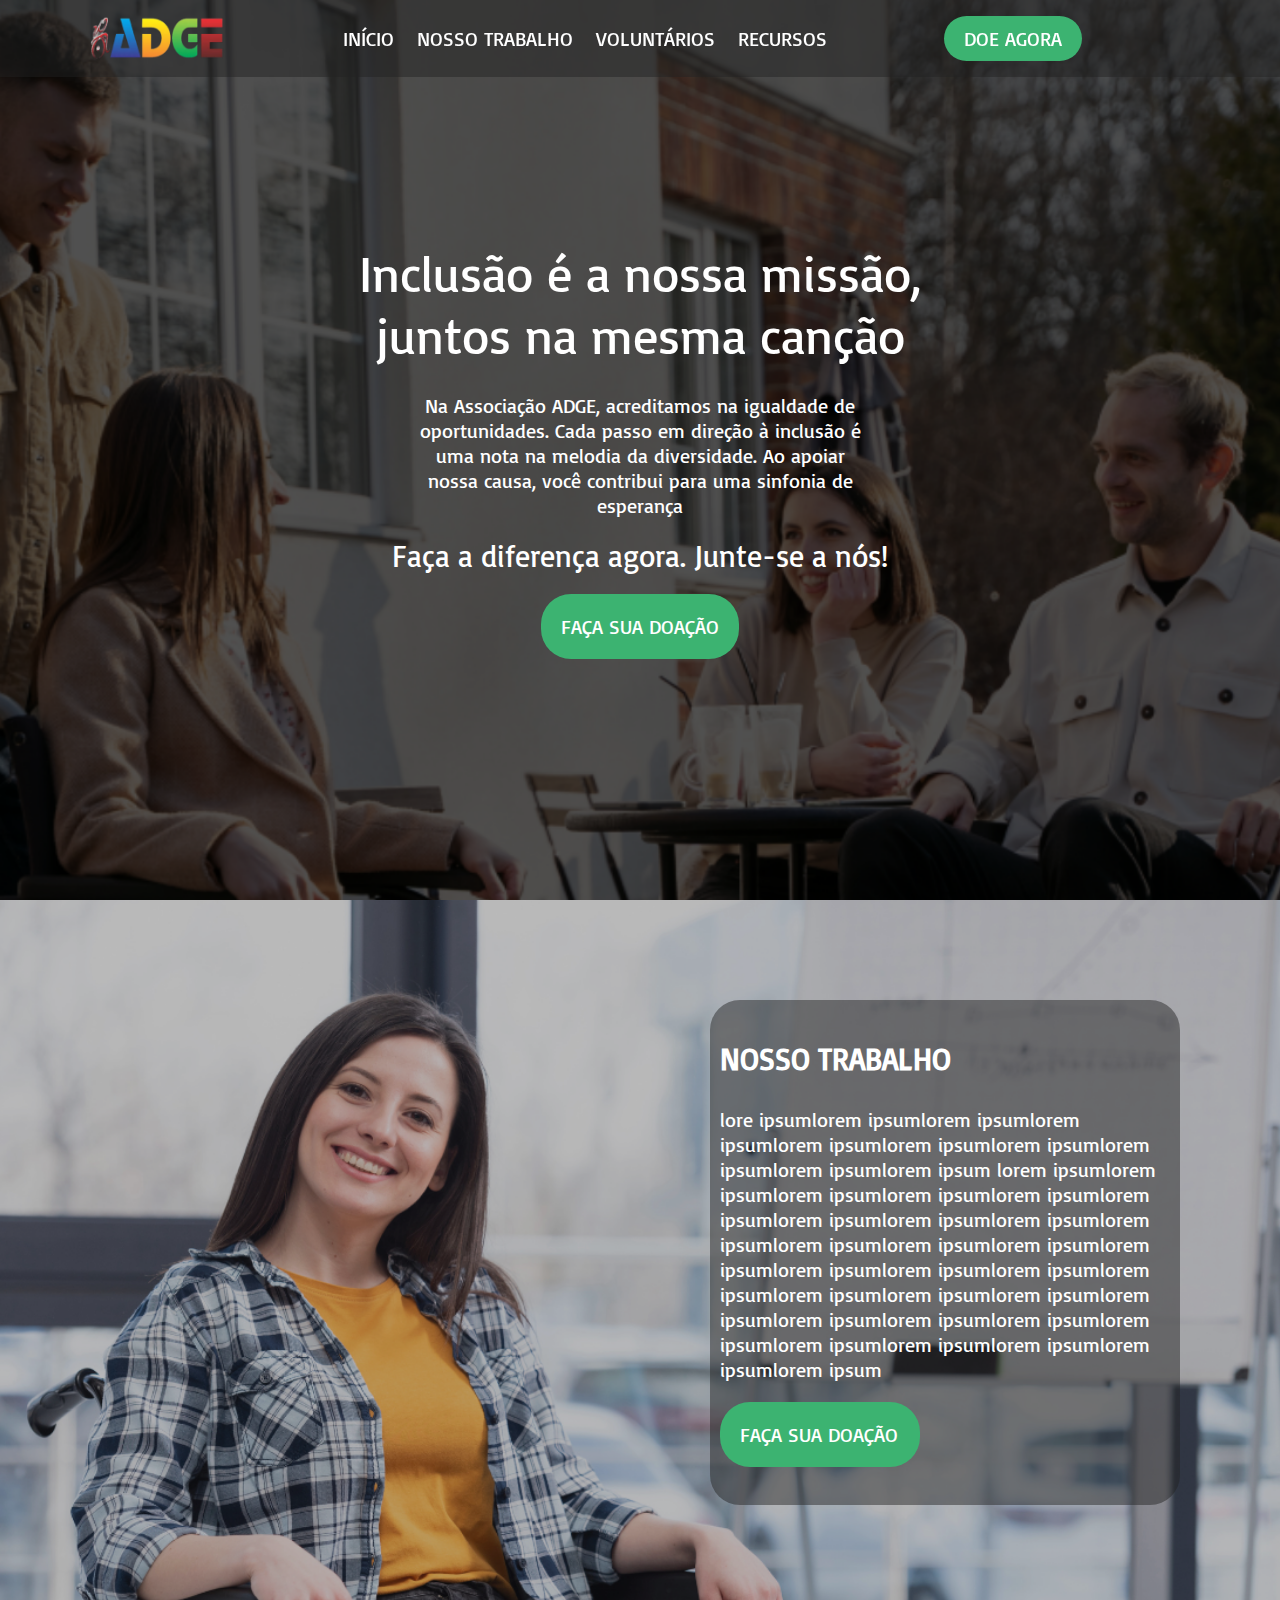
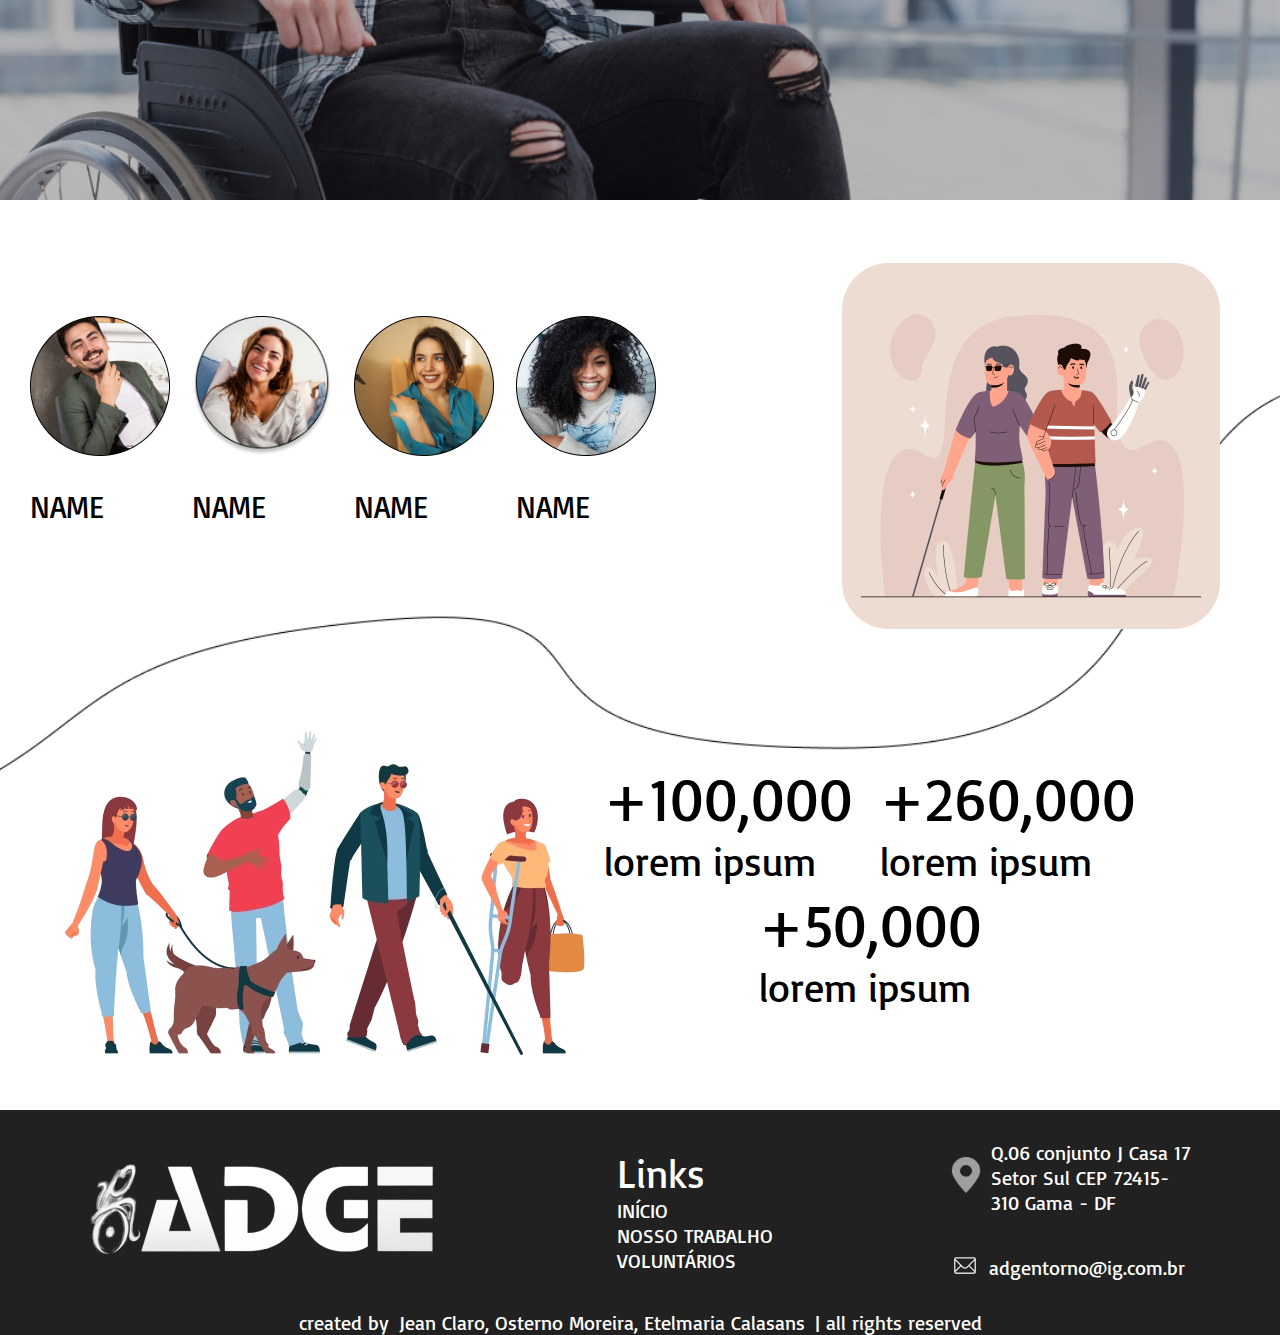
<file: index.html>
<!DOCTYPE html>
<html lang="en">
<head>
    <meta charset="UTF-8">
    <meta name="viewport" content="width=device-width, initial-scale=1.0">
    <title>Document</title>
    <link rel="stylesheet" href="./css/style.css">
    <link rel="stylesheet" href="./css/responsivestyles.css">
    <link rel="stylesheet" href="https://cdnjs.cloudflare.com/ajax/libs/font-awesome/5.15.4/css/all.min.css">

    
</head>
    <body>
        <section class="home" id="home">
            <header class="header">

                <a href="#" class="logo">
                    <img src="assets/section1/logo adge.png" alt="">
                </a>
            
                <nav class="navbar">
                    <a href="#home">INÍCIO</a>
                    <a href="#work">NOSSO TRABALHO</a>
                    <a href="#voluntary">VOLUNTÁRIOS</a>
                    <a href="#resources">RECURSOS</a>
                </nav>
                <a href="/donate.html">
                    <div class="btn">DOE AGORA</div>
                </a>
                <div class="icons">
                    <div class="fas fa-bars" id="menu-btn"></div>
                </div>
            </header>
            <div class="content">
                <h3 class="first-title">Inclusão é a nossa missão, juntos na mesma canção</h3>
                <p>Na Associação ADGE, acreditamos na igualdade de oportunidades. Cada passo em direção à inclusão é uma nota na melodia da diversidade. Ao apoiar nossa causa, você contribui para uma sinfonia de esperança</p>
                <h3 class="second-title">Faça a diferença agora. Junte-se a nós!</h3>

                <a href="/donate.html">
                    <div class="btn">FAÇA SUA DOAÇÃO</div>
                </a>
             </div>
        </section>
        <section class="work" id="work">
            <div class="card1">
                <h3>NOSSO TRABALHO</h3>
                <p>lore ipsumlorem ipsumlorem ipsumlorem ipsumlorem ipsumlorem ipsumlorem ipsumlorem ipsumlorem ipsumlorem ipsum lorem ipsumlorem ipsumlorem ipsumlorem ipsumlorem ipsumlorem ipsumlorem ipsumlorem ipsumlorem ipsumlorem ipsumlorem ipsumlorem ipsumlorem ipsumlorem ipsumlorem ipsumlorem ipsumlorem ipsumlorem ipsumlorem ipsumlorem ipsumlorem ipsumlorem ipsumlorem ipsumlorem ipsumlorem ipsumlorem ipsumlorem ipsumlorem ipsumlorem ipsumlorem ipsumlorem ipsum</p>
                <a href="/donate.html">
                    <div class="btn">FAÇA SUA DOAÇÃO</div>
                </a>
            </div>
        </section>
        <section class="voluntary" id="voluntary">
            <div class="voluntarys">
                <div class="voluntary1">
                    <img src="./assets/section3/voluntary1.png">
                    <p>NAME</p>
                </div>
                <div class="voluntary2">
                    <img src="/assets/section3/voluntary2.png">
                    <p>NAME</p>
                </div>
                <div class="voluntary3">
                    <img src="/assets/section3/voluntary3.png">
                    <p>NAME</p>
                </div>
                <div class="voluntary4">
                    <img src="/assets/section3/voluntary4.png">
                    <p>NAME</p>
                </div>
            </div>
            <img src="./assets/section3/cardexample.png" alt="" class="cardexample">
            <!-- <img src="./assets/section3/cardexample2.png" alt="" class="cardexample2"> -->
            <section class="resources" id="resources">
            <img src="./assets/section3/people.png" alt="" class="figpeople">
                <div class="achiviements">
                    <div class="achievements1">
                        <h3>+100,000</h3>
                        <p>lorem ipsum</p>
                    </div>
                    <div class="achievements2">
                        <h3>+260,000</h3>
                        <p>lorem ipsum</p>
                    </div>
                    <div class="achievements3">
                        <h3>+50,000</h3>
                        <p>lorem ipsum</p>
                    </div>
                </div>
            </section>
        </section>
        <section class="footer">
            <div class="footerlogo">
                <div class="footerlogowhite">
                    <a href="#home">
                        <img src="./assets/footer/ADGE FUNDO recortada 2.png">
                    </a>
                </div>
                <div class="links">
                        <div class="contentlinks">
                            <p>Links</p>
                            <a href="#home">INÍCIO</a>
                            <a href="#work">NOSSO TRABALHO</a>
                            <a href="#voluntary">VOLUNTÁRIOS</a>
                        </div>
                </div>
                    <div class="contact">
                        <div class="location-adress">
                            <div class="location">
                                <img src="./assets/footer/032ea4de7dc10e49b70a18ebc1eda62a 1.png">
                            </div>
                            <div class="adress">
                                <p>Q.06 conjunto J Casa 17 Setor Sul CEP 72415-310 Gama - DF</p>
                            </div>
                        </div>
                        <div class="emailicon-adress">
                            <div class="emailicon">
                                <a href="">
                                    <img src="./assets/footer/icone-de-courrier-electronique-vert 1.png" >
                                </a>
                            </div>
                            <div class="adress">
                                <p>adgentorno@ig.com.br</p>
                            </div>
                        </div>
                    </div>
            </div>
            <div class="credit">created by <span> Jean Claro, Osterno Moreira, Etelmaria Calasans</span> | all rights reserved</div>
        </section>











    <script src="./js/script.js"></script>
    </body> 
</html>
</file>
<file: css/style.css>
@import url('https://fonts.googleapis.com/css2?family=Basic&display=swap');




a {
    text-decoration: none;
}

:root{
    --btn-color:#3CB371;
    --main-font:'Basic';
    --bg:#212121
}

html {
    font-size: 62.5%;
    margin: 0;
    padding: 0;
}
body {
    margin: 0;
    padding: 0;
    font-family: var(--main-font);
}

.header {
    background: var(--bg);
    background-color: rgba(33, 33, 33, 0.47);
    display: flex;
    align-items: center;
    justify-content: space-between;
    padding: 1.5rem 7%;
    border-bottom: var(--border);
    position: fixed;
    top: 0;
    left: 0;
    right: 0;
    z-index: 1000;
}

.header .logo img{
    height: 4.5rem;
}

.header .navbar a{
    margin:0 1rem;
    font-size: 1.6rem;
    color:#fff;
    font-size: 2rem;
}



#menu-btn{
    display: none;
}


.home {
    min-height: 100vh;
    display: flex;
    flex-direction: column;
    align-items: center;
    background:url(../assets/section1/home-img.jpeg) no-repeat;
    background-size: cover;
    background-position: center;
}


.btn { 
    font-family: var(--main-font);
    justify-content: center;
    align-items: center;
    padding: 1rem 2rem 1rem 2rem;
    border-radius: 3.0rem;
    font-size: 2rem;
    color: #fff;
    background: var(--btn-color);
    cursor: pointer;
}

.content{
    margin-top: auto;
    margin-bottom: auto;
    display: flex;
    flex-direction: column;                                             
    text-align: center;
    justify-content: center;
    align-items: center;
}

.content p{  
    width: 45rem;
    margin-top: auto;
    margin-bottom: auto;
    padding-bottom: 1.9rem;
    font-size: 2rem;
    color: #fff;
}


.first-title{
    margin-top: auto;
    margin-bottom: auto;
    padding-bottom: 2.7rem;
    font-size: 5rem;
    width: 60rem;
    font-weight: normal;
}

.second-title{
    margin-top: auto;
    margin-bottom: auto;
    padding-bottom: 2rem;
    font-size: 3rem;
    font-weight: normal;
}




h3{
    color: #fff;
}
.content .btn{
    justify-content: center;
    padding: 2rem;
    align-items: center;
    max-width: 17.7rem;
}

.work{
    min-height: 100vh;
    display: flex;
    flex-direction: column;
    align-items: center;
    background:url(../assets/section2/background2.png) no-repeat;
    background-size: cover;
    background-position: center;
}

.card1 {
    color: #fff;
    padding: 1rem;
    width: 45rem;
    height: 48.5rem;
    background-color: rgba(33, 33, 33, 0.47);
    border-radius: 30px;
    margin-top: 10rem;
    margin-right: 10rem;
    margin-left: auto;
}

.card1 p{
    font-size: 2rem;
}

.card1 h3{
    font-size: 3rem;
}

.card1 .btn{
    width: 16rem;
    height: auto;
    padding: 2rem;
}


.voluntary{
    margin-top: 1rem;
    min-height: 100vh;
    display: flex;
    flex-wrap: wrap;
    align-items: center;
    background:url(../assets/section3/background3.png) no-repeat;
    background-size: cover;
    background-position: center;
}

.cardexample{
    margin-left: auto;
    margin-top: 2rem;
    margin-right: 6rem;
}

.resources .figpeople{
    width: 50%;
    margin-right: auto;
    margin-left: 6rem;
}

.voluntarys{
    justify-content: center;
    align-items:center;
    display: flex;
    gap: 2.2rem;
    margin-right: auto;
    margin-left: 3rem;
    height: auto;
}

.voluntarys p{
    max-width: 14rem;
    width: 100%;
    justify-content: center;
    align-items:center;
    font-size: 3rem;
}
.voluntarys .voluntary2{
    max-width: 14rem;
}
.voluntarys img{
    max-width: 14rem;
    width: 100%;
    justify-content: center;
    align-items:center;
}

.resources{
    display: flex;
}

.achiviements {
    color: black;
    max-width: 56rem;
    width: 100%;
    height: auto;
    align-items: center;
    justify-content:space-around;
    margin: auto;
    display: flex;
    flex-wrap: wrap;
}

.achiviements h3{
    margin: auto;
    color: black;
    font-weight: normal;
    font-size: 6rem;
}


.achiviements p{
    margin: auto;
    font-size: 4rem;
} 

.achiviements h3 p{
    align-items: center;
    justify-content:center
}

.footer{
    align-items: center;
    background-color: #212121;
    height: auto;
    color: #fff;
}

.footerlogo{
    font-size: 2rem;
    padding: 1rem 0rem 1rem 0rem;
    display: flex;
    align-items: center;
    justify-content: space-around;
}

.credit{
    gap: 1rem;
    display: flex;
    justify-content: center;  
    margin-left: auto;
    margin-right: auto;
    font-size: 2rem;
}

.links{
    height: auto;
    display: flex;
    flex-direction: column;
}


.links a{
    color: #fff;
    font-size: 2rem;
    display: flex;

}
.links p{
    padding: auto;
    font-size: 4rem;
  
}

.contentlinks p {
    margin: 0; 
}

.contact{
    height: auto;
}

.contact img{
    padding-right: 1rem;
}

.emailicon-adress{
    display: flex;
    align-items: center;
}

.location-adress{
    display: flex;
    align-items: center;
}

.location img{
    max-width: 3rem;
    height: auto;
}

.adress{
    max-width: 20rem;
    width: 100%;
    height: auto;
}
</file>
<file: css/responsivestyles.css>
#menu-btn{
    display: none;
}
.cardexample2{
    display: none;
}
@media (max-width: 1150px){

    .second-title{
        width: 50%;
    }
    .cardexample{
        display: none;
    }
    .voluntarys{
        margin-left: auto;
        margin-right: auto;
    }

    .voluntary{
        background: none;
        min-height: auto;
    }

    body {
        margin: 0; /* Remova a margem padrão do corpo da página */
    }
    
   
    .achiviements{
        flex-direction: column;
        display: flex;
        align-items: center;
        justify-content: center;
        box-shadow: 0 4px 8px rgba(0, 0, 0, 0.8);
        background-color:#3CB371;
        border: 2px solid black;
        padding: 1rem;
        width: 30%;
        margin-left: auto;
        margin-right: auto;
        border-radius: 3rem;
    }
    
    .resources .figpeople{
        margin-right: auto;
        margin-left: auto;
    }
    .resources{
        width: 100%;
        display: flex;
        flex-direction: column-reverse;
      }
}

@media (max-width: 991px) {
    #menu-btn{
        display: inline-block;
        font-size: 4rem;
        color: #fff;
    }

    .header .navbar{
        position: absolute;
        top:100%; right: -100%;
        background: #fff;
        width: 30rem;
        height: calc(100vh - 9.5rem);
    }

    .header .navbar.active{
        right:0;
    }

    .header .navbar a{
        color:var(--black);
        display: block;
        margin:1.5rem;
        padding:.5rem;
        font-size: 2rem;
    }

    .header .search-form{
        width: 90%;
        right: 2rem;
    }

    .home{
        background-position: left;
        justify-content: center;
        text-align: center;
    }

    .home .content h3{
        font-size: 4.5rem;
    }

    .home .content p{
        font-size: 1.5rem;
    }

    .resources{
        display: flex;
        
        width: 100%;
    }
    .achiviements{
        flex-direction: column;
        display: flex;
        align-items: center;
        justify-content: center;
        box-shadow: 0 4px 8px rgba(0, 0, 0, 0.8);
        background-color:#3CB371;
        border: 2px solid black;
        padding: 1rem;
        width: 50%;
        margin-left: auto;
        margin-right: auto;
    }
    .achiviements p{
        font-size: 2rem;
    }
    .achiviements h3{
        font-size: 2rem;
    }



    .voluntary{
        min-height: 0;
    }
    .voluntarys{
        display: flex;
        margin-left: auto;
        margin-right: auto;
    }

    .cardexample{
        display: none;
    }
}

@media (max-width:753px){
    .card1{
        width: 95%;
        margin-left: auto;
        margin-right: auto;
    }
      .achiviements{
        width: 100%;
        height: 100%;
        display: flex;
        gap: 2rem;
        justify-content: space-between;
      }

      .achiviements{
        flex-direction: column;
        display: flex;
        align-items: center;
        justify-content: center;
        box-shadow: 0 4px 8px rgba(0, 0, 0, 0.8);
        background-color:#3CB371;
        border: 2px solid black;
        padding: 1rem;
        width: 50%;
        margin-left: auto;
        margin-right: auto;
    }
    .voluntarys{
        width: 80%;
    }
    .first-title{
        width: 80%;
    }
      .footerlogowhite{
        display: none;
      }
      .credit{
        display: flex;
        margin-right: auto;
        margin-left: auto;
      }
      @media (max-width:450px){
        
        html{
            font-size: 40%;
        }
        .home{
            min-height: 50vh;
        }
        .card1{
            max-width: 200rem;
            width: 70%;
            margin-left: auto;
            margin-right: auto;
            display: flex;
            flex-direction: column;
            margin-bottom: 3rem;
            padding: 1rem;
        }
        .card1 p{
            font-size: 2rem;
        }
        .achievements1 h3{
            display: flex;
            flex-direction: column;
            align-items: center;
            justify-content: center;
            text-align: center;
        }
        .achievements2 h3{
            display: flex;
            flex-direction: column;
            align-items: center;
            justify-content: center;
            text-align: center;
        }
        .achievements3 h3{
            display: flex;
            flex-direction: column;
            align-items: center;
            justify-content: center;
            text-align: center;
        }
        h3{
            width: 50%;
        }

        .work{
            min-height: 50vh;
        }
    
    }

    @media (max-width:375px){
        html{
            font-size: 30%;
        }
        .card1{
            margin-left: auto;
            margin-right: auto;
        }
        .work{
            min-height: 40vh
        }
        .home{
            min-height: 40vh;
        }
        .credit{
            margin-left: auto;
            margin-right: auto; 
            font-size: 1.5rem;
        }
        
        .achiviements{
            display: flex;
            text-align: center;
            align-items: center;
            justify-content: space-around;
            box-shadow: 0 4px 8px rgba(0, 0, 0, 0.8);
            background-color:#3CB371;
            border: 2px solid black;
            padding: 1rem;
            max-width: none;
            max-width: 306px;
            width: 30%;
        }
        .achiviements p {
            font-size: 1.5rem;
        }
        .achiviements h3{
            font-size: 2.5rem;
        }
    }

}
</file>
